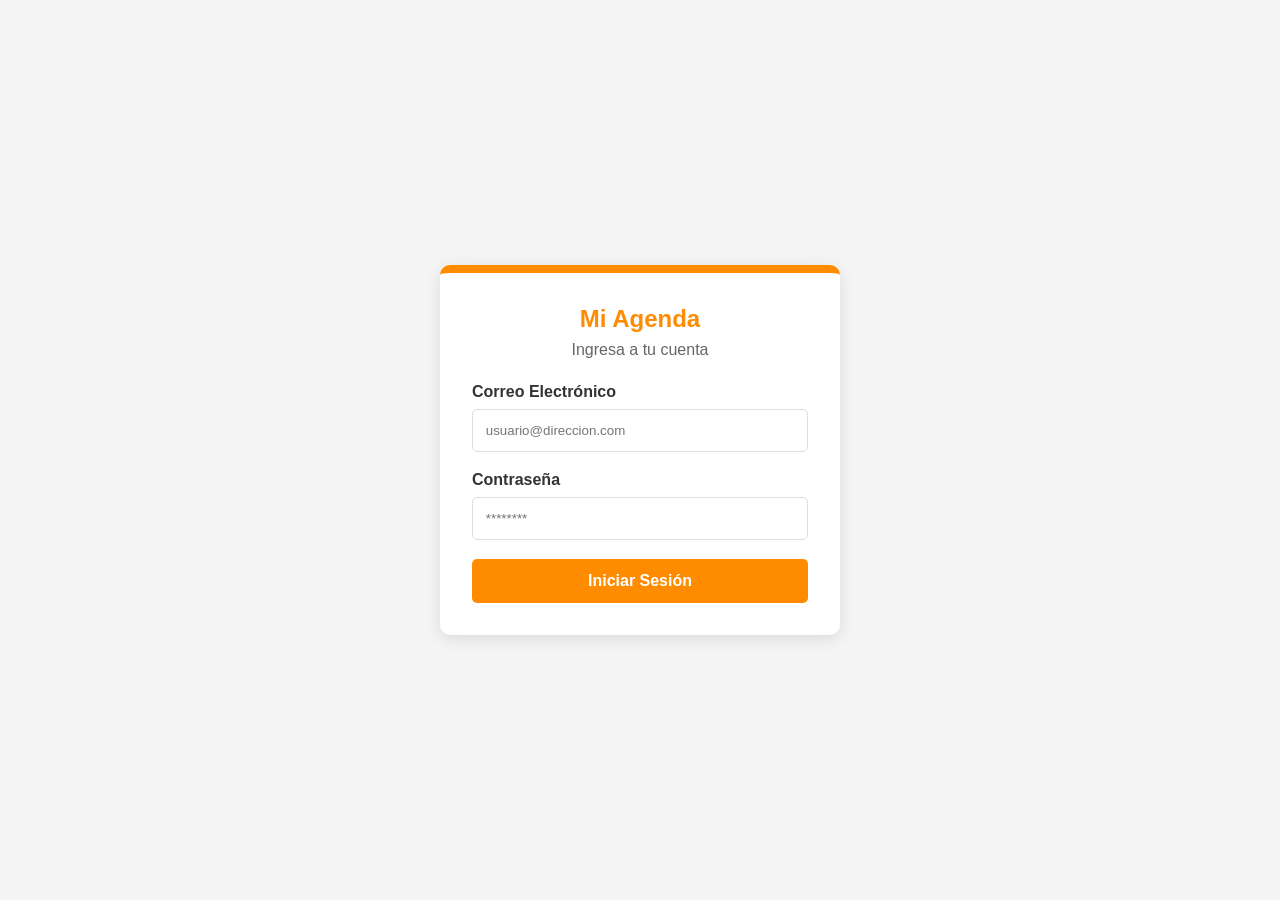
<file: index.html>
<!DOCTYPE html>
<html lang="es">

<head>
    <meta charset="UTF-8">
    <meta name="viewport" content="width=device-width, initial-scale=1.0">
    <title>Login - Mi Agenda Web</title>
    <link rel="stylesheet" href="style/login.css">
</head>

<body>
    <div class="login-container">
        <form class="login-form">
            <h2>Mi Agenda</h2>
            <p>Ingresa a tu cuenta</p>

            <div class="input-group">
                <label for="email">Correo Electrónico</label>
                <input type="email" id="email" placeholder="usuario@direccion.com" required>
            </div>
            <div class="input-group">
                <label for="password">Contraseña</label>
                <input type="password" id="password" placeholder="********" required>
            </div>

            <button type="button" class="btn-login" onclick="login()">
                Iniciar Sesión
            </button>
        </form>
    </div>
    <script src="script/login.js"></script>

</body>

</html>
</file>
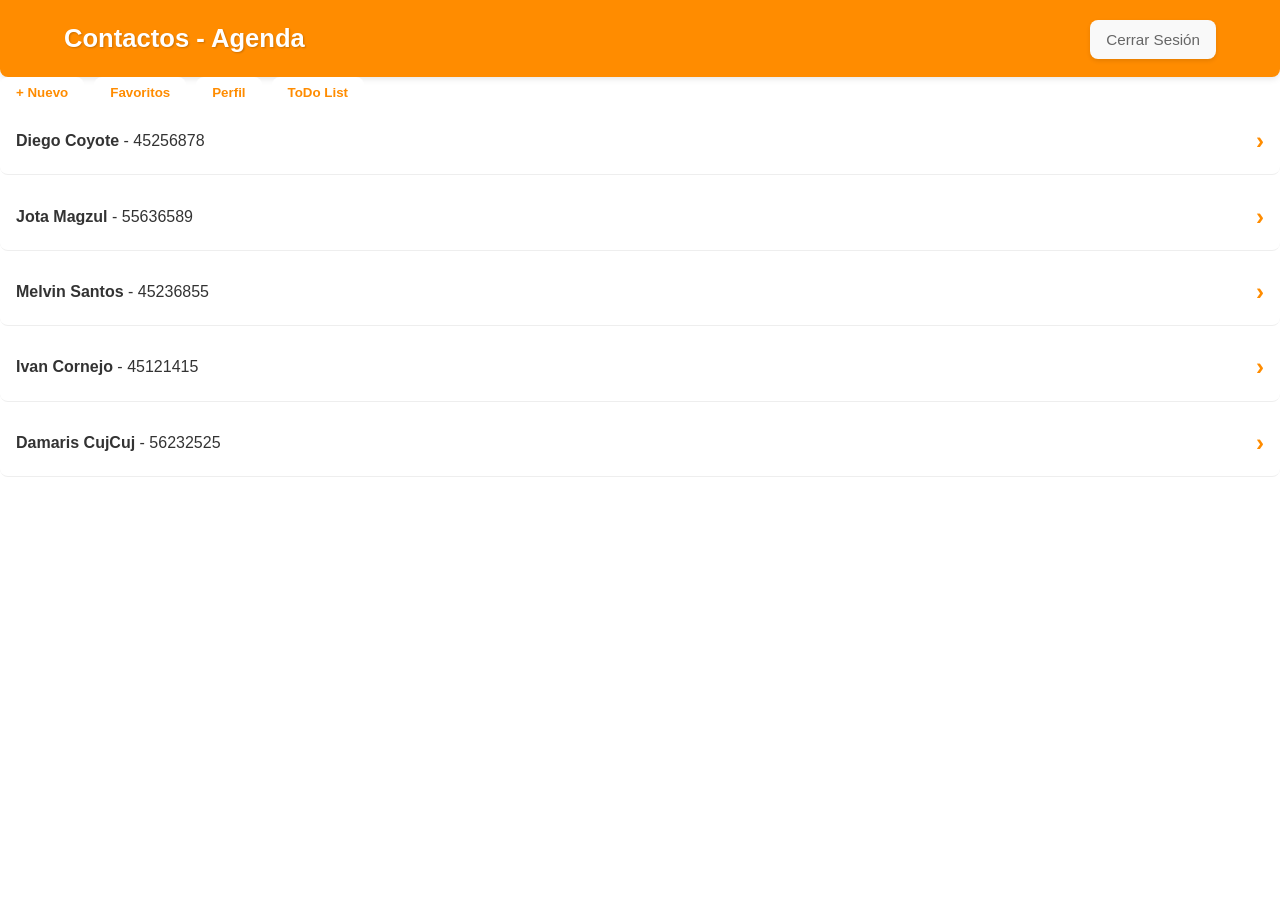
<file: index/contacto.html>
<!DOCTYPE html>
<html lang="es">

<head>
    <meta charset="UTF-8">
    <meta name="viewport" content="width=device-width, initial-scale=1.0">
    <title>Mis Contactos - Agenda</title>
    <link rel="stylesheet" href="../style/contacto.css">
</head>

<body>
    <div class="agenda-container">
        <header class="agenda-header">
            <h1>Contactos - Agenda</h1>
            <button class="btn-logout" onclick="window.location.href='../index.html'">Cerrar Sesión</button>
        </header>

        <div class="tabs">
            <button class="btn-agregar" onclick="window.location.href='../index/nuevo.html'">+ Nuevo</button>
            <button class="btn-agregar" onclick="window.location.href='favoritos.html'">Favoritos</button>
            <button class="btn-agregar" onclick="window.location.href='perfil.html'">Perfil </button>
            <button class="btn-agregar" onclick="window.location.href='todo.html'">ToDo List</button>
        </div>

        <div class="contacto-list">

            <div class="contacto-card"
                onclick="window.location.href='detalle.html?nombre=Diego%20Coyote&tel=45256878&ini=DC&mail=dcoyote@gmail.com&dir=Guatemala, Zona 11'">
                <div class="contacto-info">
                    <strong>Diego Coyote</strong>
                    <span> - 45256878</span>
                </div>
                <span class="arrow">›</span>
            </div>

            <div class="contacto-card"
                onclick="window.location.href='detalle.html?nombre=Jota%20Magzul&tel=55636589&ini=JM&mail=jmagzul@gmail.com&dir=Guatemala, Zona 4'">
                <div class="contacto-info">
                    <strong>Jota Magzul</strong>
                    <span> - 55636589</span>
                </div>
                <span class="arrow">›</span>
            </div>

            <div class="contacto-card"
                onclick="window.location.href='detalle.html?nombre=Melvin%20Santos&tel=45236855&ini=MS&mail=msantos@gmail.com&dir=Guatemala, Zona 1'">
                <div class="contacto-info">
                    <strong>Melvin Santos</strong>
                    <span> - 45236855</span>
                </div>
                <span class="arrow">›</span>
            </div>

            <div class="contacto-card"
                onclick="window.location.href='detalle.html?nombre=Ivan%20Cornejo&tel=45121415&ini=IC&mail=icornejo@gmail.com&dir=Guatemala, Zona 9'">
                <div class="contacto-info">
                    <strong>Ivan Cornejo</strong>
                    <span> - 45121415</span>
                </div>
                <span class="arrow">›</span>
            </div>

            <div class="contacto-card"
                onclick="window.location.href='detalle.html?nombre=Damaris%20Cujcuj&tel=56232525&ini=DC&mail=dcujcuj@gmail.com&dir=Guatemala, Zona 11'">
                <div class="contacto-info">
                    <strong>Damaris CujCuj</strong>
                    <span> - 56232525</span>
                </div>
                <span class="arrow">›</span>
            </div>

        </div>
    </div>
</body>
</html>
</file>
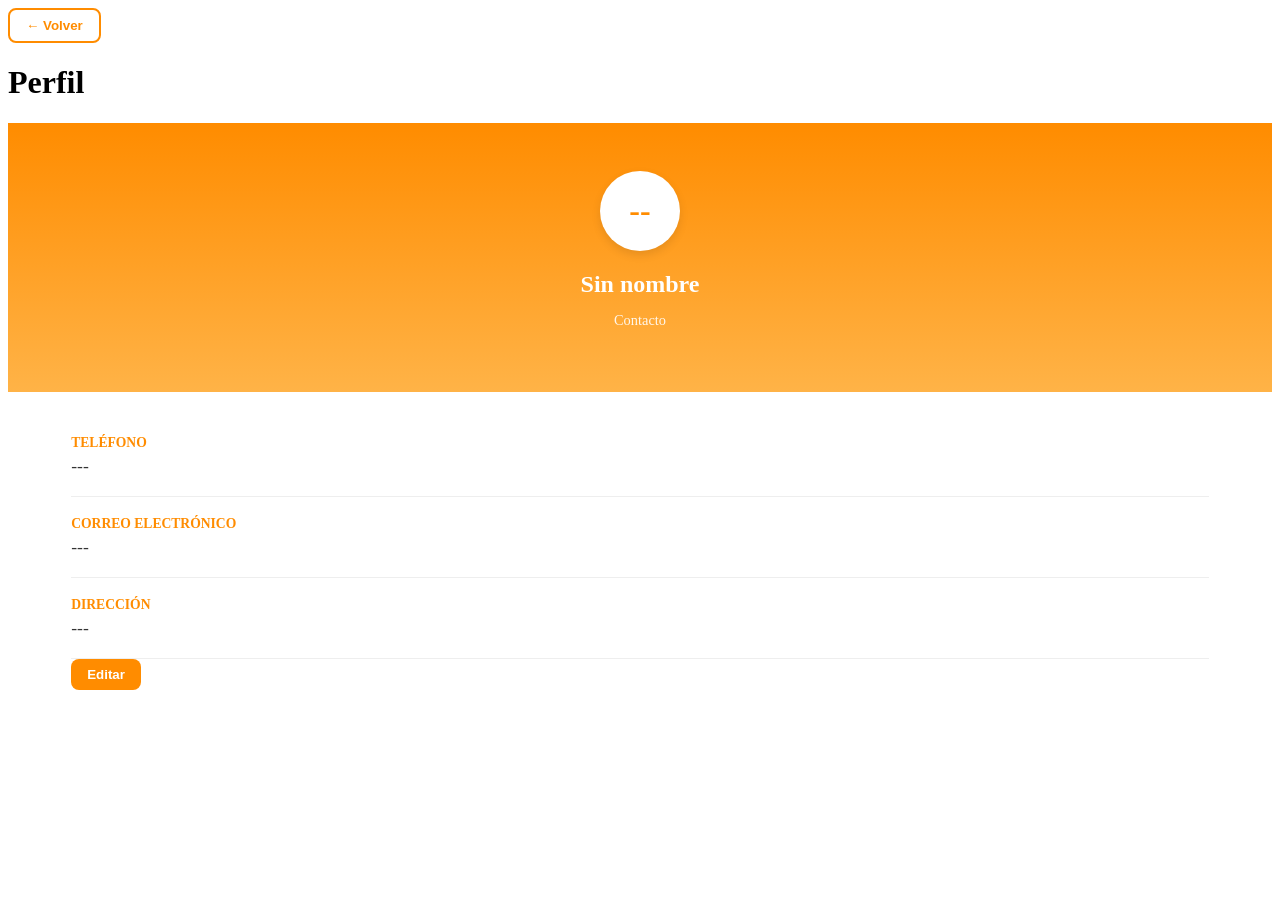
<file: index/detalle.html>
<!DOCTYPE html>
<html lang="es">
<head>
    <meta charset="UTF-8">
    <meta name="viewport" content="width=device-width, initial-scale=1.0">
    <title>Detalle del Contacto - Mi Agenda</title>
    <link rel="stylesheet" href="../style/detalle.css">
</head>
<body>
    <div class="agenda-container">
        <header class="agenda-header">
            <button class="btn-back" onclick="window.location.href='contacto.html'">← Volver</button>
            <h1>Perfil</h1>
        </header>   

        <main class="detalle-main">
            <div class="perfil-avatar">
                <div class="circulo-inicial">--</div>
                <h2>Sin nombre</h2>
                <p>Contacto</p>
            </div>

            <div class="lista-detalles">
                <div class="detalle-item">
                    <span class="label">Teléfono</span>
                    <span class="valor" id="tel">---</span>
                </div>

                <div class="detalle-item">
                    <span class="label">Correo Electrónico</span>
                    <span class="valor"id="mail">---</span>
                </div>

                <div class="detalle-item">
                    <span class="label">Dirección</span>
                    <span class="valor" id="dir">---</span>
                </div>
            <button class="btn-add" onclick="window.location.href='nuevo.html'">Editar</button>

            </div>

          
        </main>
    </div>

  <script src="../script/detalle.js"></script>

</body>
</html>
</file>
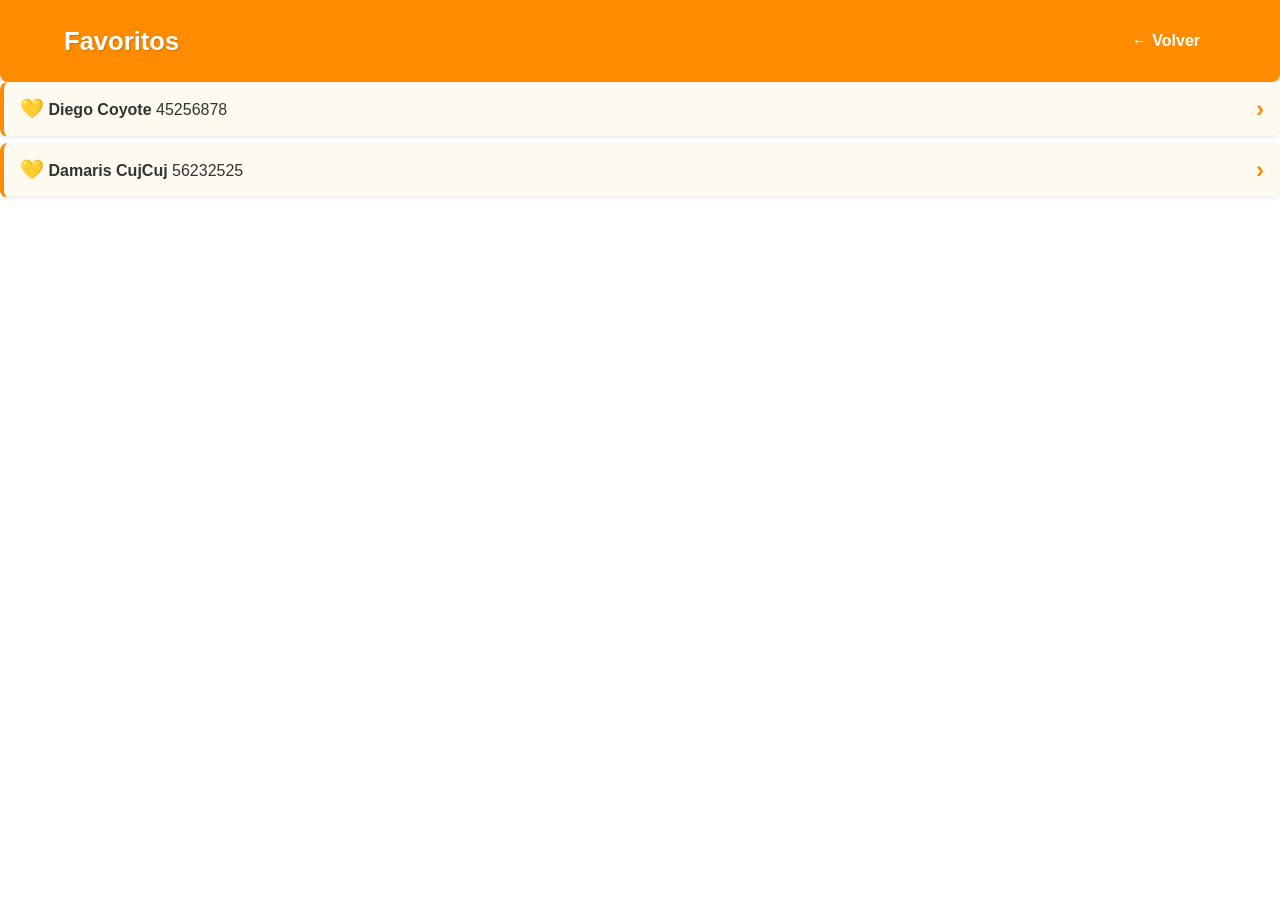
<file: index/favoritos.html>
<!DOCTYPE html>
<html lang="es">

<head>
    <meta charset="UTF-8">
    <meta name="viewport" content="width=device-width, initial-scale=1.0">
    <title>Favoritos - Agenda</title>
    <link rel="stylesheet" href="../style/contacto.css">
</head>

<body>
    <div class="agenda-container">
        <header class="agenda-header">
            <h1>Favoritos</h1>
            <button class="btn-back" onclick="window.location.href='contacto.html'">← Volver</button>
        </header>


        <div class="contacto-list">

            <div class="contacto-card favorito"
                onclick="window.location.href='detalle.html?nombre=Diego%20Coyote&tel=45256878&ini=DC&mail=dcoyote@gmail.com&dir=Guatemala, Zona 11'">
                <div class="contacto-info">
                    <span class="favorito-icon">💛</span>
                    <strong>Diego Coyote</strong>
                    <span>45256878</span>
                </div>
                <span class="arrow">›</span>
            </div>


            <div class="contacto-card favorito"
                onclick="window.location.href='detalle.html?nombre=Damaris%20Cujcuj&tel=56232525&ini=DC&mail=dcujcuj@gmail.com&dir=Guatemala, Zona 11'">
                <div class="contacto-info">
                    <span class="favorito-icon">💛</span>
                    <strong>Damaris CujCuj</strong>
                    <span>56232525</span>
                </div>
                <span class="arrow">›</span>
            </div>


        </div>
    </div>
</body>

</html>
</file>
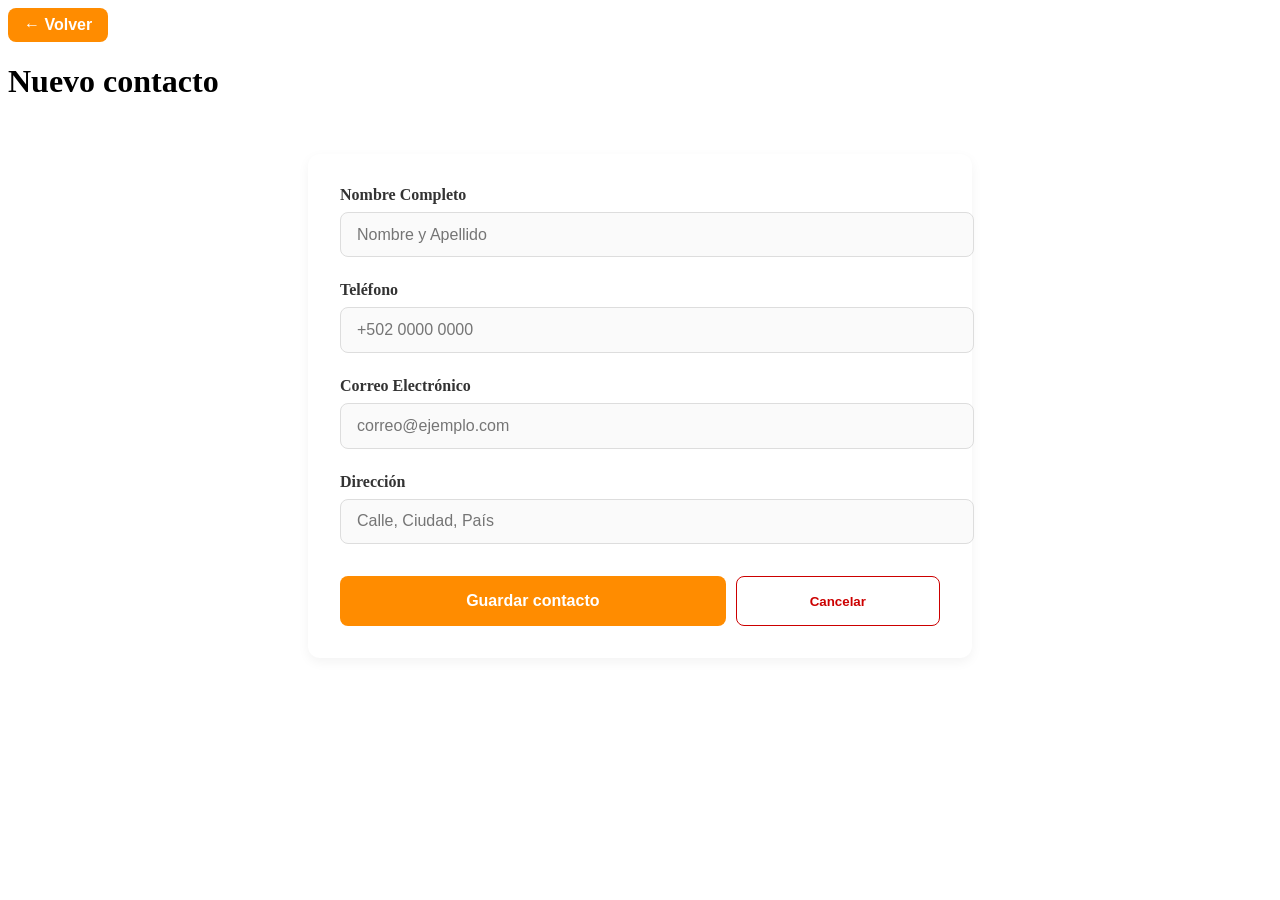
<file: index/nuevo.html>
<!DOCTYPE html>
<html lang="es">
<head>
    <meta charset="UTF-8">
    <meta name="viewport" content="width=device-width, initial-scale=1.0">
    <title>Agregar contacto - Mi Agenda</title>
    <link rel="stylesheet" href="../style/nuevo.css">
</head>
<body>
    <div class="agenda-container">
        <header class="agenda-header">
            <button class="btn-back" onclick="window.location.href='contacto.html'">← Volver</button>
            <h1>Nuevo contacto</h1>
            <div style="width: 60px;"></div> </header>

        <main class="form-container">
            <form class="contacto-form">
                <div class="input-group">
                    <label for="nombre">Nombre Completo</label>
                    <input type="text" id="nombre" placeholder="Nombre y Apellido">
                </div>

                <div class="input-group">
                    <label for="telefono">Teléfono</label>
                    <input type="tel" id="telefono" placeholder="+502 0000 0000">
                </div>

                <div class="input-group">
                    <label for="correo">Correo Electrónico</label>
                    <input type="email" id="correo" placeholder="correo@ejemplo.com">
                </div>

                <div class="input-group">
                    <label for="direccion">Dirección</label>
                    <input type="text" id="direccion" placeholder="Calle, Ciudad, País">
                </div>

                <div class="form-actions">
                    <button type="button" class="btn-save" onclick="window.location.href='contacto.html'">
                        Guardar contacto
                    </button>
                    <button type="button" class="btn-cancel" onclick="window.location.href='contacto.html'">
                        Cancelar
                    </button>
                </div>
            </form>
        </main>
    </div>
</body>
</html>
</file>
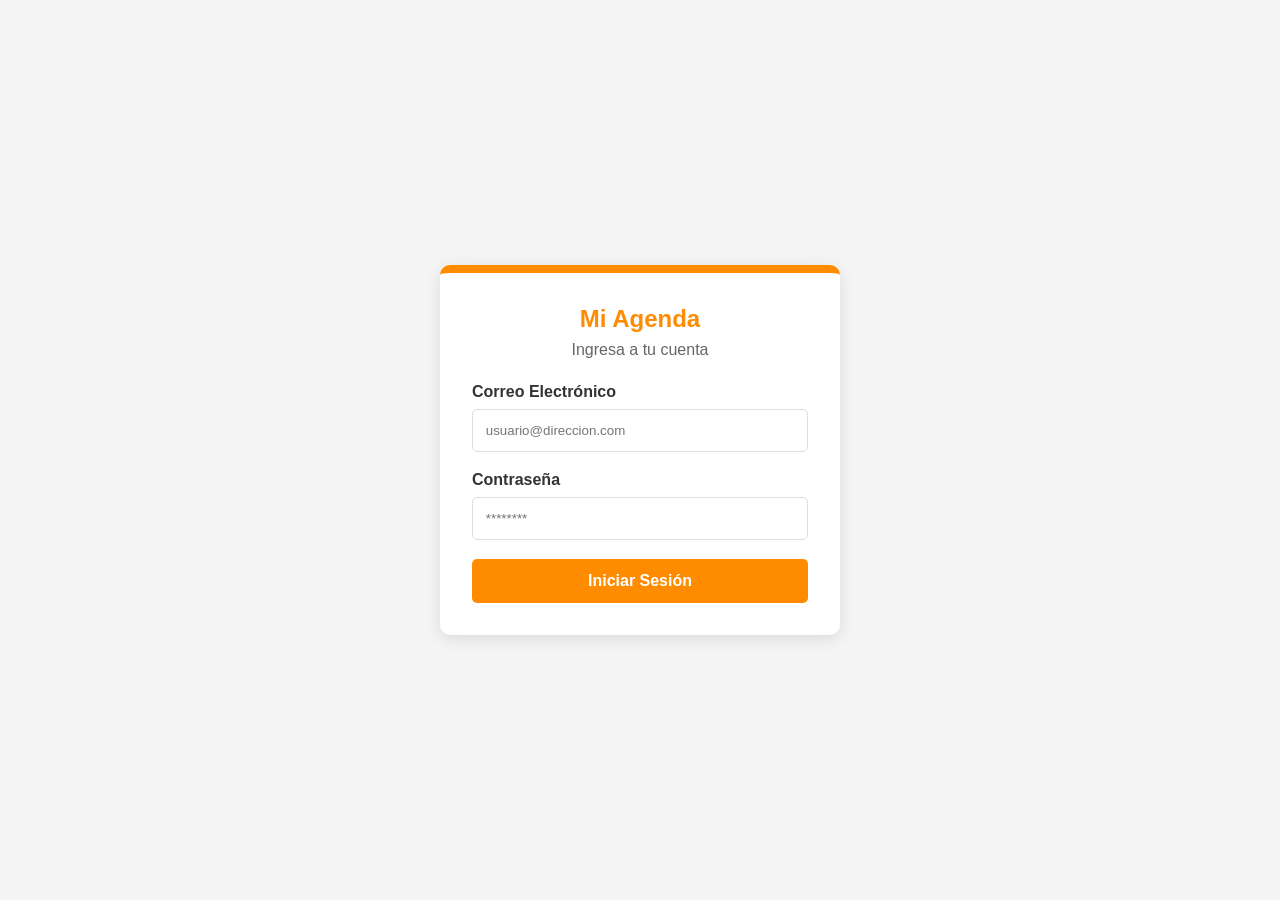
<file: index/perfil.html>
<!DOCTYPE html>
<html lang="es">

<head>
    <meta charset="UTF-8">
    <meta name="viewport" content="width=device-width, initial-scale=1.0">
    <title>Perfil - Agenda</title>
    <link rel="stylesheet" href="../style/detalle.css">
</head>

<body>
    <div class="agenda-container">
        <header class="agenda-header">
            <button class="btn-back" onclick="window.location.href='contacto.html'">← Volver</button>
            <h1>Mi Perfil</h1>
        </header>

        <main class="detalle-main">
            <div class="perfil-avatar">
                <div class="circulo-inicial" id="iniciales">US</div>
                <h2 id="nombre-usuario">Usuario Demo</h2>
                <p>Cuenta personal</p>
            </div>

            <div class="lista-detalles">
                <div class="detalle-item">
                    <span class="label">Nombre completo</span>
                    <span class="valor" id="nombre-completo">Usuario Demo</span>
                </div>

                <div class="detalle-item">
                    <span class="label">Correo</span>
                    <span class="valor" id="correo">usuario@mail.com</span>
                </div>

                <div class="detalle-item">
                    <span class="label">Usuario</span>
                    <span class="valor" id="usuario">user_1</span>
                </div>

                <div class="detalle-item">
                    <span class="label">Miembro desde</span>
                    <span class="valor" id="fecha">Enero 2026</span>
                </div>
            </div>
        </main>
    </div>

    <script src="../script/login.js"></script>
</body>

</html>
</file>
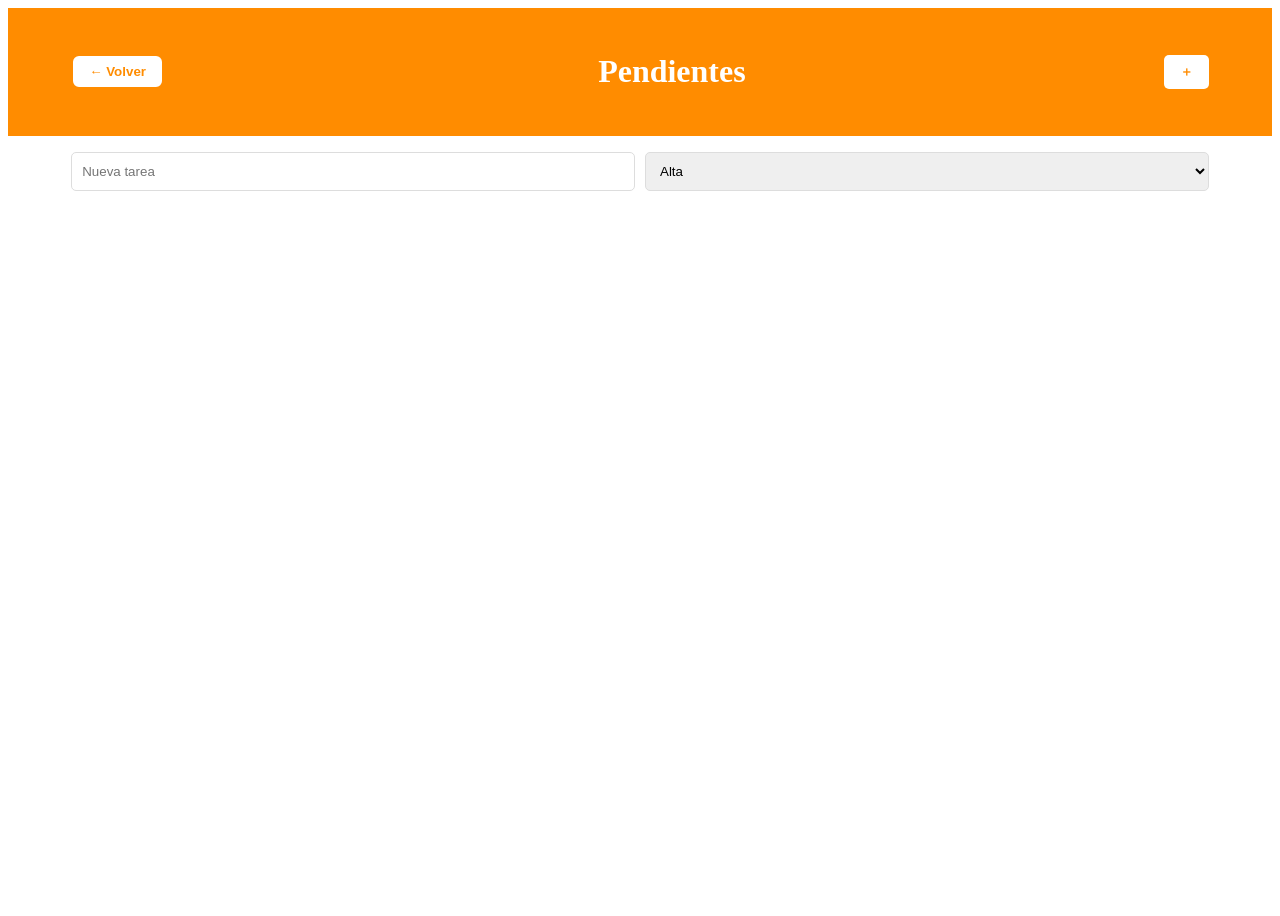
<file: index/todo.html>
<!DOCTYPE html>
<html lang="es">
<head>
    <meta charset="UTF-8">
    <title>ToDo List - Agenda</title>
    <link rel="stylesheet" href="../style/todo.css">
</head>
<body>

<div class="agenda-container">

    <header class="agenda-header">
        <button class="btn-back" onclick="window.location.href='contacto.html'">← Volver</button>

        <h1>Pendientes</h1>

        <button class="btn-agregar" id="addTask">＋</button>
    </header>

    <main class="contact-list">

        <div class="todo-form">
            <input type="text" id="taskInput" placeholder="Nueva tarea">
            <select id="priorityInput">
                <option value="1">Alta</option>
                <option value="2">Media</option>
                <option value="3">Baja</option>
            </select>
        </div>

        <ul id="taskList"></ul>

    </main>

</div>


<script src="../script/todo.js"></script>
</body>
</html>
</file>
<file: style/login.css>
* {
    margin: 0;
    padding: 0;
    box-sizing: border-box;
    font-family: 'Segoe UI', Tahoma, Geneva, Verdana, sans-serif;
}

body {
    background-color: #f4f4f4;
    display: flex;
    justify-content: center;
    align-items: center;
    height: 100vh;
}

.login-container {
    background-color: #ffffff;
    padding: 2rem;
    border-radius: 10px;
    box-shadow: 0 4px 15px rgba(0, 0, 0, 0.1);
    width: 100%;
    max-width: 400px; 
    margin: 20px;
    border-top: 8px solid #FF8C00; 
}

.login-form h2 {
    color: #FF8C00;
    text-align: center;
    margin-bottom: 0.5rem;
}

.login-form p {
    text-align: center;
    color: #666;
    margin-bottom: 1.5rem;
}

.input-group {
    margin-bottom: 1.2rem;
}

.input-group label {
    display: block;
    margin-bottom: 0.5rem;
    color: #333;
    font-weight: bold;
}

.input-group input {
    width: 100%;
    padding: 0.8rem;
    border: 1px solid #ddd;
    border-radius: 5px;
    outline: none;
    transition: border 0.3s;
}

.input-group input:focus {
    border: 1px solid #FF8C00;
}

.btn-login {
    width: 100%;
    padding: 0.8rem;
    border: none;
    border-radius: 5px;
    background-color: #FF8C00;
    color: white;
    font-size: 1rem;
    font-weight: bold;
    cursor: pointer;
    transition: background 0.3s;
}

.btn-login:hover {
    background-color: #e67e00;
}

@media (max-width: 480px) {
    .login-container {
        padding: 1.5rem;
    }
}
</file>
<file: style/contacto.css>
body {
    background-color: #ffffff;
    display: block;
    height: 100vh;
    font-family: Arial, sans-serif;
    color: #333;
    margin: 0;
}

.agenda-container {
    background-color: #ffffff;
    width: 100%;
    height: 100vh;
    display: flex;
    flex-direction: column;
    box-shadow: 0 2px 8px rgba(0,0,0,0.03);
    border-radius: 0;
    position: relative;
}

.agenda-header {
    background-color: #FF8C00;
    color: white;
    padding: 1.5rem 5%;
    display: flex;
    justify-content: space-between;
    align-items: center;
    box-shadow: 0 2px 6px rgba(0,0,0,0.1);
    border-bottom-left-radius: 8px;
    border-bottom-right-radius: 8px;
    gap: 1rem;
}

.agenda-header h1 {
    font-size: 1.6rem;
    font-weight: bold;
    text-shadow: 1px 1px 2px rgba(0,0,0,0.2);
    margin: 0;
}

.btn-agregar {
    background-color: white;
    color: #FF8C00;
    border: none;
    padding: 0.6rem 1.2rem;
    border-radius: 8px;
    font-weight: bold;
    cursor: pointer;
    transition: all 0.2s;
}

.btn-agregar:hover {
    background-color: #fff5e6;
    transform: translateY(-1px);
}

.contact-list {
    flex: 1;
    overflow-y: auto;
    background-color: white;
    padding: 0 5%;
}

.contacto-card {
    display: flex;
    justify-content: space-between;
    align-items: center;
    padding: 1.2rem 1rem;
    border-bottom: 1px solid #eee;
    cursor: pointer;
    transition: background 0.2s, transform 0.2s;
    border-radius: 8px;
    margin-bottom: 0.5rem;
}

.contacto-card:hover {
    background-color: #fff5e6;
    transform: translateY(-1px);
}

.contact-info {
    display: flex;
    align-items: center;
    gap: 0.5rem;
}

.contact-info strong {
    display: block;
    color: #333;
    font-size: 1.1rem;
}

.contact-info span {
    color: #777;
    font-size: 0.9rem;
}

.arrow {
    color: #FF8C00;
    font-size: 1.5rem;
    font-weight: bold;
}

.tabs {
    display: flex;
    gap: 10px;
}

.tab {
    flex: 1;
    padding: 8px;
    border: none;
    border-radius: 8px;
    background: #e5e5e5;
    font-weight: bold;
    cursor: pointer;
    transition: background 0.2s, transform 0.2s;
}

.tab:hover {
    background: #dcdcdc;
    transform: translateY(-1px);
}

.tab.active {
    background: #4f46e5;
    color: white;
}

.contacto-card.favorito {
    border-left: 4px solid #FF8C00;
    background-color: #fffaf0;
    box-shadow: 0 1px 4px rgba(0,0,0,0.05);
    padding: 0.8rem 1rem;
    margin-bottom: 0.4rem;
}

.contacto-card.favorito:hover {
    background-color: #fff3e0;
    transform: translateY(-1px);
}

.contacto-card .favorito-icon {
    font-size: 1.2rem;
    color: #FF8C00;
}

.btn-back {
    background-color: #FF8C00;
    color: white;
    border: none;
    padding: 0.5rem 1rem;
    border-radius: 8px;
    font-weight: bold;
    font-size: 1rem;
    cursor: pointer;
    transition: all 0.2s;
}

.btn-back:hover {
    background-color: #e67e00;
    transform: translateY(-1px);
}

.btn-logout {
    position: absolute;
    top: 20px;
    right: 5%;
    background-color: #f9f9f9;
    color: #666;
    border: none;
    padding: 0.7rem 1rem;
    cursor: pointer;
    font-size: 0.95rem;
    border-radius: 8px;
    transition: all 0.2s;
    box-shadow: 0 2px 4px rgba(0,0,0,0.1);
}

.btn-logout:hover {
    background-color: #fff5e6;
    color: #FF8C00;
    transform: translateY(-1px);
}

.tab, .btn-agregar {
    padding: 0.5rem 1rem;
    border-radius: 8px;
    font-weight: bold;
    cursor: pointer;
    transition: all 0.2s;
}
</file>
<file: style/detalle.css>
.detalle-main {
    flex: 1;
    background-color: #ffffff;
    overflow-y: auto;
}

.perfil-avatar {
    background: linear-gradient(to bottom, #FF8C00, #ffb347);
    padding: 3rem 1rem;
    text-align: center;
    color: white;
}

.circulo-inicial {
    width: 80px;
    height: 80px;
    background-color: white;
    color: #FF8C00;
    border-radius: 50%;
    margin: 0 auto 1rem;
    display: flex;
    justify-content: center;
    align-items: center;
    font-size: 2rem;
    font-weight: bold;
    box-shadow: 0 4px 10px rgba(0,0,0,0.1);
}

.perfil-avatar h2 {
    margin-bottom: 0.2rem;
}

.perfil-avatar p {
    font-size: 0.9rem;
    opacity: 0.9;
}

.lista-detalles {
    padding: 1.5rem 5%;
}

.detalle-item {
    padding: 1.2rem 0;
    border-bottom: 1px solid #eee;
}

.detalle-item .label {
    display: block;
    font-size: 0.85rem;
    color: #FF8C00; 
    font-weight: bold;
    text-transform: uppercase;
    margin-bottom: 0.3rem;
}

.detalle-item .valor {
    font-size: 1.1rem;
    color: #333;
}

.detalle-main .btn-cancel {
    margin: 2rem 0;
    width: 100%;
}

.btn-back {
    background-color: #ffffff;       
    color: #FF8C00;                 
    border: 2px solid #FF8C00;      
    border-radius: 8px;              
    padding: 0.5rem 1rem;
    font-weight: bold;
    cursor: pointer;
    transition: all 0.2s;
}

.btn-back:hover {
    background-color: #FF8C00;      
    color: white;                   
}

.btn-add {
    background-color: #FF8C00;       
    color: white;                    
    border: none;
    border-radius: 8px;
    padding: 0.5rem 1rem;
    font-weight: bold;
    cursor: pointer;
    transition: all 0.2s;
}

.btn-add:hover {
    background-color: #e67e00;       
}
</file>
<file: style/nuevo.css>
.btn-back {
    background: #FF8C00;        
    color: white;
    border: none;
    font-size: 1rem;
    font-weight: bold;
    padding: 0.5rem 1rem;
    border-radius: 8px;
    cursor: pointer;
    transition: all 0.2s;
}

.btn-back:hover {
    background-color: #e67e00;
}

.form-container {
    padding: 2rem 5%;
    flex: 1;
    background-color: #ffffff;
}

.contacto-form {
    max-width: 600px; 
    margin: 0 auto;
    background-color: #fff;
    padding: 2rem;
    border-radius: 12px;
    box-shadow: 0 4px 12px rgba(0,0,0,0.05);
}

.contacto-form .input-group {
    margin-bottom: 1.5rem;
}

.contacto-form label {
    display: block;
    font-weight: bold;
    margin-bottom: 0.5rem;
    color: #333;
}

.contacto-form input {
    font-size: 1rem;
    padding: 0.8rem 1rem;
    background-color: #fafafa;
    border: 1px solid #ddd;
    border-radius: 8px;
    width: 100%;
    transition: border 0.2s, box-shadow 0.2s;
}

.contacto-form input:focus {
    border-color: #FF8C00;
    box-shadow: 0 0 5px rgba(255, 140, 0, 0.3);
    outline: none;
}

.form-actions {
    margin-top: 2rem;
    display: flex;
    flex-direction: column;
    gap: 10px;
}

.btn-save {
    background-color: #FF8C00;
    color: white;
    padding: 1rem;
    border: none;
    border-radius: 8px;
    font-weight: bold;
    font-size: 1rem;
    cursor: pointer;
    transition: all 0.3s;
}

.btn-save:hover {
    background-color: #e67e00;
    transform: translateY(-2px);
}

.btn-cancel {
    background-color: transparent;
    color: #cc0000; 
    padding: 0.8rem;
    border: 1px solid #cc0000;
    border-radius: 8px;
    font-weight: bold;
    cursor: pointer;
    transition: all 0.3s;
}

.btn-cancel:hover {
    background-color: #ffeeee;
    transform: translateY(-2px);
}

@media (min-width: 600px) {
    .form-actions {
        flex-direction: row;
    }
    .btn-save {
        flex: 2;
    }
    .btn-cancel {
        flex: 1;
    }
}
</file>
<file: style/todo.css>
body {
    background-color: #ffffff;
    height: 100vh;
}

.agenda-container {
    width: 100%;
    height: 100vh;
    display: flex;
    flex-direction: column;
}

.agenda-header {
    background-color: #FF8C00;
    color: white;
    padding: 1.5rem 5%;
    display: flex;
    justify-content: space-between;
    align-items: center;
}

.btn-agregar {
    background-color: white;
    color: #FF8C00;
    border: none;
    padding: 0.5rem 1rem;
    border-radius: 5px;
    font-weight: bold;
    cursor: pointer;
}

.contact-list {
    flex: 1;
    overflow-y: auto;
    padding: 1rem 5%;
}

.todo-form {
    display: flex;
    gap: 10px;
    margin-bottom: 15px;
}

.todo-form input,
.todo-form select {
    flex: 1;
    padding: 10px;
    border-radius: 5px;
    border: 1px solid #ddd;
}


ul {
    list-style: none;
    padding: 0;
    margin: 0;
}

li {
    display: flex;
    justify-content: space-between;
    align-items: center;
    padding: 1rem;
    border-bottom: 1px solid #eee;
    transition: background 0.2s;
}

.alta {
    background-color: #ffe5e0;
}

.media {
    background-color: #fff5e6;
}

.baja {
    background-color: #e6fff0;
}

li button {
    background: none;
    border: none;
    font-size: 1.2rem;
    cursor: pointer;
}

.btn-back {
    background-color: #ffffff;       
    color: #FF8C00;                 
    border: 2px solid #FF8C00;      
    border-radius: 8px;               
    padding: 0.5rem 1rem;
    font-weight: bold;
    cursor: pointer;
    transition: all 0.2s;
    margin-right: 1rem;    
}          

.btn-back:hover {
    background-color: #FF8C00;       
    color: white;                    
}
</file>
